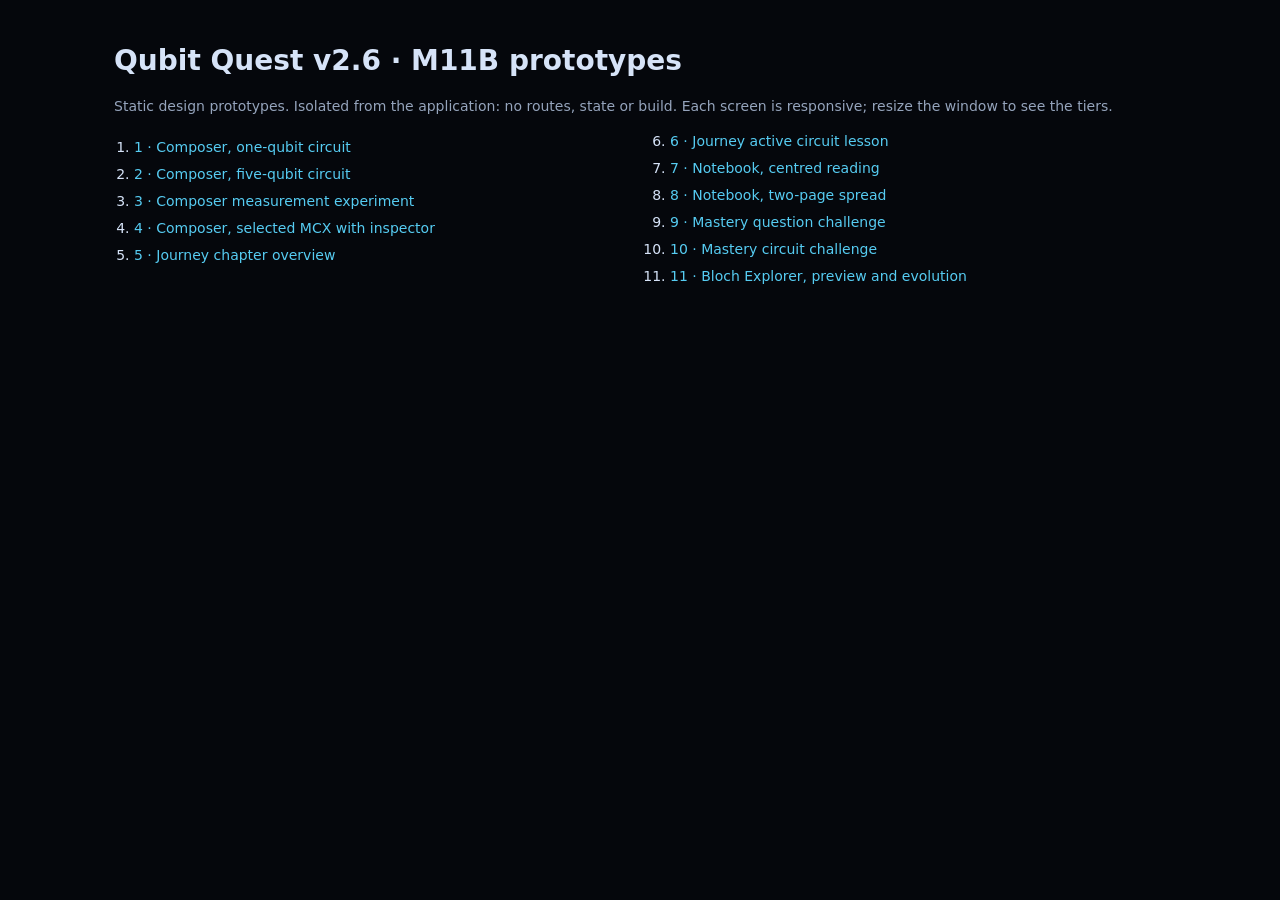
<file: docs/v2.6/mockups/m11b_prototypes.html>
<!doctype html>
<html lang="en">
<head>
<meta charset="utf-8">
<meta name="viewport" content="width=device-width, initial-scale=1">
<title>Qubit Quest M11B Prototypes</title>
<!--
  v2.6 M11B design prototypes. Static, isolated, dependency-free.
  Not part of lib/, the web build or any route. Open with ?s=<screen-id>,
  or with no query for the index. Content is real v2.6 content; every
  amplitude shown was computed for the circuit drawn.
-->
<style>
:root{
  /* Surfaces: proposed navy/charcoal ladder (see M11B_VISUAL_DESIGN.md §2) */
  --app:#05070C;          /* behind everything (was #00030A) */
  --nav:#0A0D14;          /* global navigation: charcoal */
  --section:#0B1220;      /* section navigation: deep navy */
  --page:#0D1526;         /* page header band */
  --work:#101A2C;         /* primary workspace */
  --work2:#0E1728;        /* secondary workspace */
  --inset:#070B14;        /* wells: circuit, maths, charts */
  --inspector:#131D31;    /* contextual inspector */
  --raised:#18233A;       /* raised controls (existing surfaceRaised) */
  --line:rgba(52,74,115,.40);
  --line-soft:rgba(52,74,115,.22);
  --text:#D6E3F8; --muted:#95A4BC; --faint:#6B7A93;
  --cyan:#56CCF2; --violet:#B388FF; --ok:#7CFFB2; --warn:#FFD54F; --err:#FF7A7A;
  --sel:rgba(34,211,238,.13);
  --r-ctl:10px; --r-card:12px; --r-panel:18px;
  --f:Roboto,"Segoe UI",system-ui,-apple-system,sans-serif;
  --mono:"Roboto Mono",ui-monospace,SFMono-Regular,Menlo,monospace;
  --math:"Cambria Math","STIX Two Math","Latin Modern Math",Georgia,serif;
}
*{box-sizing:border-box}
html,body{margin:0;background:var(--app);color:var(--text);font:14px/1.5 var(--f)}
a{color:var(--cyan);text-decoration:none}
button{font:inherit;color:inherit}
.math{font-family:var(--math);font-size:1.07em;letter-spacing:.01em}
.num{font-variant-numeric:tabular-nums;font-family:var(--mono);font-size:.92em}
.label{font-size:11.5px;letter-spacing:.08em;text-transform:uppercase;}
.nocase{text-transform:none!important;letter-spacing:.02em!important}
.label{color:var(--muted);font-weight:600}
.muted{color:var(--muted)} .faint{color:var(--faint)}
.hidden{display:none!important}

/* ---------- application shell ---------- */
.app{display:grid;grid-template-columns:var(--navw,232px) 1fr;height:100vh;overflow:hidden}
.gnav{background:var(--nav);border-right:1px solid var(--line-soft);display:flex;flex-direction:column;padding:18px 12px;gap:4px;min-width:0}
.logo{font-family:var(--math);font-size:21px;color:#fff;padding:2px 10px 18px;white-space:nowrap}
.logo small{display:none}
.gnav .grp{font-size:11px;letter-spacing:.1em;color:var(--violet);font-weight:700;margin:14px 10px 6px}
.gnav a.item{display:flex;align-items:center;gap:12px;padding:9px 10px;border-radius:10px;color:var(--text);font-weight:500;white-space:nowrap}
.gnav a.item.on{background:var(--sel);color:var(--cyan)}
.gnav a.item i{width:22px;height:22px;flex:none;display:grid;place-items:center;font-style:normal;font-size:15px;border:1.5px solid currentColor;border-radius:6px;opacity:.85}
.gnav .foot{margin-top:auto;font-size:11.5px;color:var(--faint);padding:8px 10px}
.main{display:flex;flex-direction:column;min-width:0;min-height:0;background:var(--app)}
.topbar{display:none}

/* page header band */
.phead{background:var(--page);border-bottom:1px solid var(--line-soft);padding:14px 28px 14px;display:flex;align-items:center;gap:18px;min-width:0}
.phead .crumb{font-size:12.5px;color:var(--muted)} .phead .crumb b{color:var(--cyan);font-weight:500}
.phead h1{font-size:21px;margin:2px 0 0;font-weight:600;line-height:1.25}
.phead .grow{flex:1;min-width:0}
.phead.compact{padding:8px 20px}
.phead.compact h1{font-size:16px;margin:0}
.btn{display:inline-flex;align-items:center;gap:8px;border:1px solid var(--line);background:transparent;border-radius:999px;padding:7px 16px;font-weight:500;cursor:pointer;white-space:nowrap}
.btn.primary{background:var(--cyan);color:#041320;border-color:var(--cyan);font-weight:600}
.btn.quiet{border-color:transparent;color:var(--cyan);padding:7px 10px}
.btn.sm{padding:4px 12px;font-size:12.5px}
.chip{display:inline-flex;align-items:center;gap:6px;border:1px solid var(--line);border-radius:999px;padding:2px 10px;font-size:12px;color:var(--muted);white-space:nowrap}
.chip.ok{color:var(--ok);border-color:rgba(124,255,178,.35)}
.chip.cur{color:var(--cyan);border-color:rgba(86,204,242,.45)}
.seg{display:inline-flex;border:1px solid var(--line);border-radius:999px;overflow:hidden}
.seg span{padding:5px 14px;font-size:13px;color:var(--muted);white-space:nowrap}
.seg span.on{background:var(--raised);color:var(--text);font-weight:500}

.body{flex:1;min-height:0;display:flex;min-width:0}
.scroll{overflow:auto;min-height:0}

/* section navigation column (curriculum / index / challenge list) */
.secnav{width:var(--secw,300px);flex:none;background:var(--section);border-right:1px solid var(--line-soft);overflow:auto;padding:16px 12px}
.secnav h3{margin:4px 8px 10px;font-size:12px}
.secnav .row{display:flex;align-items:center;gap:10px;padding:7px 8px;border-radius:9px;font-size:13.5px;min-width:0}
.secnav .row .t{flex:1;min-width:0;white-space:nowrap;overflow:hidden;text-overflow:ellipsis}
.secnav .row.on{background:var(--sel);color:var(--cyan)}
.secnav .row .n{color:var(--faint);font-size:12px;width:20px;text-align:right;flex:none}
.dot{width:16px;height:16px;border-radius:50%;flex:none;border:1.5px solid var(--faint)}
.dot.ok{background:var(--ok);border-color:var(--ok);box-shadow:inset 0 0 0 3px var(--section)}
.dot.cur{border-color:var(--cyan);background:radial-gradient(var(--cyan) 38%,transparent 42%)}
.secnav .sub{margin:2px 0 8px 30px;border-left:1px solid var(--line);padding-left:10px}
.secnav .sub .row{font-size:13px;padding:5px 8px}

/* ---------- Composer ---------- */
.composer{flex:1;display:flex;flex-direction:column;min-width:0;min-height:0}
.cbar{display:flex;align-items:center;gap:10px;padding:8px 18px;background:var(--page);border-bottom:1px solid var(--line-soft);min-width:0;flex-wrap:wrap}
.cbar .title{font-weight:600;font-size:15px}
.cbar .sep{width:1px;height:20px;background:var(--line)}
.iconbtn{width:30px;height:30px;border-radius:8px;display:grid;place-items:center;color:var(--muted);font-size:15px}
.palette{display:flex;gap:18px;align-items:flex-end;padding:10px 18px;background:var(--work2);border-bottom:1px solid var(--line-soft);overflow-x:auto;min-width:0}
.palette .cat{display:flex;flex-direction:column;gap:6px;flex:none}
.palette .cat .label{font-size:10.5px}
.palette .tiles{display:flex;gap:6px}
.gt{min-width:40px;height:36px;padding:0 9px;border-radius:9px;display:grid;place-items:center;font-weight:700;font-size:13px;color:#fff;border:1px solid rgba(255,255,255,.12);box-shadow:inset 0 1px 0 rgba(255,255,255,.25)}
.gt.dim{opacity:.38}
.g-X,.g-CX,.g-CCX,.g-MCX,.g-Rx{background:linear-gradient(#4A8DFF,#2F6FEA 55%,#2152B8)}
.g-Y,.g-CY,.g-Ry{background:linear-gradient(#62D8F6,#3FB8DD 55%,#2A8AB0)}
.g-H{background:linear-gradient(#FF6A63,#E44747 55%,#B53030)}
.g-X{background:linear-gradient(#4A8DFF,#2F6FEA 55%,#2152B8)}
.g-Y{background:linear-gradient(#62D8F6,#3FB8DD 55%,#2A8AB0)}
.g-Z{background:linear-gradient(#386EFF,#244ED2 55%,#1A3AA0)}
.g-S{background:linear-gradient(#8AA2FF,#6577E8 55%,#4C5BC0)}
.g-T,.g-Rz{background:linear-gradient(#B65CFF,#8E46E8 55%,#6C30BD)}
.g-CZ{background:linear-gradient(#4BCBFF,#3193E8 55%,#2356B8)}
.g-M{background:linear-gradient(#3A4660,#262F44);font-weight:600}
.cmain{flex:1;display:flex;min-height:0;min-width:0}
.ccol{flex:1;display:flex;flex-direction:column;min-width:0;min-height:0;overflow:auto}
.circuitwell{background:var(--inset);border-bottom:1px solid var(--line-soft);padding:14px 18px 10px;flex:none;overflow-x:auto}
.circuitwell .meta{display:flex;gap:14px;align-items:center;font-size:12px;color:var(--muted);margin-top:4px;flex-wrap:wrap}
.analysis{padding:16px 18px 22px;display:flex;flex-direction:column;gap:14px;min-width:0}
.atabs{display:flex;gap:4px;align-items:center;border-bottom:1px solid var(--line-soft);flex-wrap:wrap}
.atabs span{padding:8px 14px;font-size:13.5px;color:var(--muted);border-bottom:2px solid transparent;margin-bottom:-1px;white-space:nowrap}
.atabs span.on{color:var(--text);border-color:var(--cyan);font-weight:500}
.atabs .grow{flex:1}
.agrid{display:grid;grid-template-columns:repeat(var(--acols,3),minmax(0,1fr));gap:14px}
.panel{background:var(--work);border:1px solid var(--line-soft);border-radius:var(--r-card);padding:14px 16px;min-width:0}
.panel h4{margin:0 0 10px;font-size:12px;letter-spacing:.08em;text-transform:uppercase;color:var(--muted);font-weight:600;display:flex;align-items:center;gap:8px}
.panel h4 .grow{flex:1}
.state{font-family:var(--math);font-size:19px;line-height:1.6;word-break:break-word}
.state b{color:var(--ok);font-weight:400}
table.amp{width:100%;border-collapse:collapse;font-size:13px}
table.amp td,table.amp th{padding:4px 6px;text-align:left;border-bottom:1px solid var(--line-soft)}
table.amp th{font-weight:500;color:var(--muted);font-size:11.5px}
.bar{height:8px;border-radius:4px;background:rgba(86,204,242,.12);position:relative;overflow:hidden}
.bar i{position:absolute;inset:0 auto 0 0;background:var(--cyan);border-radius:4px}
.empty-note{font-size:12.5px;color:var(--faint)}

/* inspector */
.insp{width:var(--inspw,340px);flex:none;background:var(--inspector);border-left:1px solid var(--line);display:flex;flex-direction:column;min-height:0;overflow:auto}
.insp-head{display:flex;align-items:center;gap:10px;padding:12px 14px;border-bottom:1px solid var(--line-soft)}
.insp-sec{padding:12px 16px;border-bottom:1px solid var(--line-soft)}
.insp-sec .label{margin-bottom:6px;display:block}
.disc{display:flex;align-items:center;gap:8px;padding:11px 16px;border-bottom:1px solid var(--line-soft);font-weight:500;font-size:13.5px}
.disc::after{content:"▸";margin-left:auto;color:var(--muted)}
.disc.open::after{content:"▾"}
.insp-rail{width:44px;flex:none;background:var(--inspector);border-left:1px solid var(--line-soft);display:flex;flex-direction:column;align-items:center;padding-top:12px;gap:10px}
.insp-rail .vt{writing-mode:vertical-rl;transform:rotate(180deg);font-size:11.5px;letter-spacing:.08em;color:var(--faint);text-transform:uppercase}
.mathwell{background:var(--inset);border-left:3px solid var(--violet);border-radius:8px;padding:10px 14px;font-family:var(--math);font-size:16px;overflow-x:auto}

/* lesson / challenge chrome */
.lesson{flex:1;display:flex;flex-direction:column;min-width:0;min-height:0;overflow:auto}
.lhead{padding:18px 28px 14px;background:var(--page);border-bottom:1px solid var(--line-soft)}
.lhead .q{font-size:22px;font-weight:600;line-height:1.3;margin:4px 0 8px;max-width:70ch}
.task{display:flex;gap:12px;align-items:flex-start;background:var(--work);border:1px solid var(--line-soft);border-left:3px solid var(--cyan);border-radius:10px;padding:10px 14px;max-width:110ch}
.task .label{color:var(--cyan);flex:none;padding-top:2px}
.ctx{margin-top:8px;font-size:13px;color:var(--cyan)}
.lesson>*{flex-shrink:0}
.lwork{flex:1 0 auto;display:flex;flex-direction:column}
.compare{display:grid;grid-template-columns:1fr 1fr;gap:14px}
.actionbar{position:sticky;bottom:0;margin-top:auto;display:flex;align-items:center;gap:12px;padding:10px 20px;background:rgba(13,21,38,.96);border-top:1px solid var(--line);backdrop-filter:blur(6px);flex-wrap:wrap}
.actionbar .grow{flex:1}
.feedback{display:flex;gap:10px;align-items:center;font-size:13.5px}
.feedback .stripe{width:4px;align-self:stretch;border-radius:2px;background:var(--warn)}

/* reading surfaces */
.reading{flex:1;overflow:auto;min-width:0;background:var(--work2)}
.readwrap{display:grid;grid-template-columns:minmax(0,1fr) minmax(0,760px) minmax(0,1fr);gap:0 40px;padding:36px 40px 60px}
@media (min-width:1600px){.readwrap{grid-template-columns:minmax(0,1fr) minmax(0,760px) 250px minmax(0,1fr)}}
.article{grid-column:2;min-width:0}
.margin{grid-column:3;min-width:0;position:sticky;top:24px;align-self:start;font-size:13px;display:none}
@media (min-width:1600px){.margin{display:block}}
.article .eyebrow{color:var(--cyan);font-size:13px;font-weight:500}
.article h1{font-size:30px;margin:6px 0 6px;line-height:1.2}
.article .lede{font-size:17px;color:#E7EEFB;margin:0 0 24px;line-height:1.55}
.article h2{font-size:18px;margin:28px 0 8px;font-weight:600}
.article p{margin:0 0 12px;max-width:68ch;line-height:1.7;font-size:15px}
.figure{background:var(--work);border:1px solid var(--line-soft);border-radius:var(--r-card);padding:14px 16px;margin:14px 0}
.margin .label{display:block;margin:0 0 8px}
.margin ul{list-style:none;padding:0;margin:0 0 22px}
.margin li{padding:4px 0 4px 10px;border-left:2px solid var(--line);color:var(--muted)}
.margin li.on{border-color:var(--cyan);color:var(--text)}
/* two-page spread */
.spreadwrap{padding:28px 36px 48px;display:flex;justify-content:center}
.book{display:grid;grid-template-columns:1fr 1fr;max-width:1480px;width:100%;background:#0F1829;border:1px solid var(--line);border-radius:14px;box-shadow:0 20px 60px rgba(0,0,0,.45)}
.page{padding:36px 44px 40px;min-width:0}
.page+.page{border-left:1px solid var(--line);background:linear-gradient(90deg,rgba(0,0,0,.22),transparent 28px)}
.page .folio{font-size:11.5px;color:var(--faint);letter-spacing:.08em;text-transform:uppercase;margin-bottom:12px}

/* option cards */
.opts{display:flex;flex-direction:column;gap:10px}
.opt{display:flex;gap:14px;align-items:flex-start;border:1px solid var(--line);border-radius:12px;padding:12px 16px;background:var(--work);line-height:1.55}
.opt .k{width:26px;height:26px;border-radius:50%;border:1.5px solid var(--muted);display:grid;place-items:center;font-size:12px;flex:none;color:var(--muted)}
.opt.sel{border-color:var(--cyan);background:rgba(86,204,242,.07)}
.opt.sel .k{background:var(--cyan);border-color:var(--cyan);color:#041320;font-weight:700}
.workbook{max-width:860px;margin:0 auto;padding:26px 28px 90px}

/* Bloch */
.bloch{flex:1;display:grid;grid-template-columns:300px minmax(0,1fr) 340px;grid-template-rows:minmax(0,1fr) auto;min-height:0;min-width:0}
.bloch .act{grid-row:1/3;background:var(--work2);border-right:1px solid var(--line-soft);overflow:auto;padding:16px}
.bloch .stage{background:radial-gradient(ellipse at 50% 45%,#0F1C33,var(--inset) 70%);display:grid;place-items:center;position:relative;min-height:0;overflow:hidden}
.bloch .stage svg{max-height:calc(100% - 36px);width:auto;height:auto;max-width:100%}
.bloch .read{grid-row:1/3;grid-column:3;background:var(--inspector);border-left:1px solid var(--line-soft);overflow:auto}
.bloch .timeline{grid-column:2;background:var(--work);border-top:1px solid var(--line);padding:12px 18px}
.steps{display:flex;align-items:center;gap:8px;flex-wrap:wrap}
.step{border:1px solid var(--line);border-radius:10px;padding:5px 10px;font-size:13px;background:var(--work2);white-space:nowrap}
.step.on{border-color:var(--cyan);color:var(--cyan)}
.step.preview{border-style:dashed;border-color:var(--violet);color:var(--violet)}
.arrow{color:var(--faint)}
.transport{display:flex;align-items:center;gap:8px;margin-top:10px;flex-wrap:wrap}
.tbtn{height:32px;min-width:32px;padding:0 10px;border-radius:8px;border:1px solid var(--line);display:inline-flex;align-items:center;gap:6px;font-size:13px;white-space:nowrap}
.tbtn.play{background:var(--cyan);color:#041320;border-color:var(--cyan);font-weight:600}

/* index page */
.index{max-width:1100px;margin:0 auto;padding:40px 24px}
.index h1{font-size:28px;margin:0 0 6px}
.index ol{columns:2;column-gap:40px;padding-left:20px}
.index li{margin:6px 0;break-inside:avoid}

/* ---------- responsive tiers (M11B_VISUAL_DESIGN.md §6) ---------- */
@media (min-width:1600px){ .agrid{--acols:3} }
@media (min-width:2000px){ .analysis{max-width:1760px} }
@media (max-width:1439px){
  .app{--navw:76px}
  .gnav{padding:14px 8px;align-items:center}
  .gnav .grp,.gnav a.item span,.gnav .foot{display:none}
  .gnav a.item{padding:10px;justify-content:center}
  .logo{font-size:0;padding:0 0 14px}.logo small{display:block;font-size:20px}
  .secnav{--secw:264px}
  .bloch{grid-template-columns:270px minmax(0,1fr) 310px}
}
@media (max-width:1279px){
  .agrid{--acols:2}
  .insp{position:absolute;right:0;top:0;bottom:0;box-shadow:-18px 0 40px rgba(0,0,0,.45);z-index:5}
  .cmain{position:relative}
  .book{grid-template-columns:1fr}.page+.page{border-left:0;border-top:1px solid var(--line);background:none}
  .bloch{grid-template-columns:250px minmax(0,1fr);grid-template-rows:minmax(380px,1fr) auto auto}
  .bloch .read{grid-row:3;grid-column:1/3;border-left:0;border-top:1px solid var(--line-soft)}
  .bloch .act{grid-row:1/3}
  .secnav.collapsible{--secw:228px}
}
@media (max-width:1023px){
  .secnav.collapsible{display:none}
  .ctxstrip{display:flex!important}
  .compare{grid-template-columns:1fr}
  .phead,.lhead{padding-left:20px;padding-right:20px}
}
@media (max-width:899px){
  .app{grid-template-columns:1fr;grid-template-rows:auto 1fr}
  .gnav{display:none}
  .topbar{display:flex;align-items:center;gap:12px;padding:10px 16px;background:var(--nav);border-bottom:1px solid var(--line-soft)}
  .topbar .logo{font-size:19px;padding:0}.topbar .logo small{display:none}
  .secnav{display:none}
  .agrid{--acols:1}
  .readwrap{display:block;padding:22px 18px 50px}
  .bloch{display:flex;flex-direction:column;overflow:auto}
  .bloch>*{flex-shrink:0}
  .bloch .stage{min-height:340px;order:1}
  .bloch .act{order:2}
  .bloch .timeline{order:3}
  .bloch .read{order:4}
  .bloch .act,.bloch .read{border:0}
  .main .body{overflow:auto}
}
@media (max-width:599px){
  .palette{gap:12px;padding:8px 12px}
  .gt{min-width:36px;height:34px}
  .lhead .q{font-size:19px}
  .phead h1{font-size:18px}
  .hide-sm{display:none!important}
  .article h1{font-size:24px}
  .workbook{padding:18px 16px 90px}
  .cbar{padding:8px 12px}
  .analysis{padding:12px}
  .insp-rail{display:none}
  .insp{position:fixed;left:0;right:0;top:auto;bottom:0;width:auto;max-height:62vh;border-left:0;border-top:1px solid var(--line);border-radius:16px 16px 0 0;box-shadow:0 -18px 40px rgba(0,0,0,.5)}
}
.ctxstrip{display:none;align-items:center;gap:10px;padding:8px 20px;background:var(--section);border-bottom:1px solid var(--line-soft);font-size:13px;overflow-x:auto;white-space:nowrap}
.ctxstrip .pip{width:22px;height:6px;border-radius:3px;background:var(--line)}
.ctxstrip .pip.ok{background:var(--ok)} .ctxstrip .pip.cur{background:var(--cyan)}
</style>
</head>
<body>
<div id="root"></div>
<script>
/* ======================= helpers ======================= */
const $=(h)=>h;
const S2='√2';
function gateTile(g,dim){return `<span class="gt g-${g.replace(/[^A-Za-z]/g,'')||'X'} ${dim?'dim':''}">${g}</span>`}

/* Circuit SVG. spec:{n, init:[...], cols:[[op...]], sel:{col,idx}, cell, fixed:Set "c:q"} */
function circuit(spec){
  const n=spec.n, cw=spec.cell||54, rh=spec.row||46, left=58, top=10;
  const cols=spec.cols.length, W=left+Math.max(cols+(spec.pad??2),4)*cw+10, H=top*2+n*rh;
  const y=q=>top+q*rh+rh/2, x=c=>left+c*cw+cw/2;
  let s=`<svg width="${W}" height="${H}" viewBox="0 0 ${W} ${H}" role="img" aria-label="circuit" style="display:block">`;
  s+=`<defs>
   <linearGradient id="gH" x1="0" y1="0" x2="0" y2="1"><stop offset="0" stop-color="#FF6A63"/><stop offset=".55" stop-color="#E44747"/><stop offset="1" stop-color="#B53030"/></linearGradient>
   <linearGradient id="gX" x1="0" y1="0" x2="0" y2="1"><stop offset="0" stop-color="#4A8DFF"/><stop offset=".55" stop-color="#2F6FEA"/><stop offset="1" stop-color="#2152B8"/></linearGradient>
   <linearGradient id="gY" x1="0" y1="0" x2="0" y2="1"><stop offset="0" stop-color="#62D8F6"/><stop offset=".55" stop-color="#3FB8DD"/><stop offset="1" stop-color="#2A8AB0"/></linearGradient>
   <linearGradient id="gS" x1="0" y1="0" x2="0" y2="1"><stop offset="0" stop-color="#8AA2FF"/><stop offset=".55" stop-color="#6577E8"/><stop offset="1" stop-color="#4C5BC0"/></linearGradient>
   <linearGradient id="gM" x1="0" y1="0" x2="0" y2="1"><stop offset="0" stop-color="#3A4660"/><stop offset="1" stop-color="#262F44"/></linearGradient>
  </defs>`;
  for(let q=0;q<n;q++){
    s+=`<text x="6" y="${y(q)-6}" fill="#95A4BC" font-size="11" font-family="Roboto">q${q}</text>`;
    s+=`<text x="6" y="${y(q)+12}" fill="#D6E3F8" font-size="15" font-family="Cambria Math,Georgia,serif">|${(spec.init||[])[q]??0}⟩</text>`;
    s+=`<line x1="${left-6}" x2="${W-8}" y1="${y(q)}" y2="${y(q)}" stroke="#3A4A66" stroke-width="1.4"/>`;
  }
  spec.cols.forEach((ops,c)=>ops.forEach((op,i)=>{
    const sel=spec.sel&&spec.sel.col===c&&spec.sel.idx===i;
    const fixed=op.fixed;
    if(op.c){ // controlled
      const qs=[...op.c,op.t], a=Math.min(...qs), b=Math.max(...qs);
      if(sel) s+=`<rect x="${x(c)-21}" y="${y(a)-22}" width="42" height="${y(b)-y(a)+44}" rx="12" fill="rgba(124,255,178,.06)" stroke="#7CFFB2" stroke-width="2"/>`;
      s+=`<line x1="${x(c)}" x2="${x(c)}" y1="${y(a)}" y2="${y(b)}" stroke="#4A8DFF" stroke-width="2.4"/>`;
      op.c.forEach(q=>s+=`<circle cx="${x(c)}" cy="${y(q)}" r="5.5" fill="#4A8DFF"/>`);
      if(op.g==='CY') s+=box(x(c),y(op.t),'Y','gY',sel,fixed);
      else s+=`<circle cx="${x(c)}" cy="${y(op.t)}" r="13" fill="url(#gX)"/><path d="M${x(c)-7} ${y(op.t)}h14M${x(c)} ${y(op.t)-7}v14" stroke="#fff" stroke-width="2.4"/>`+(fixed?lock(x(c)+12,y(op.t)-13):'');
      if(fixed&&op.g!=='CY') {}
    } else {
      const grad=op.g==='H'?'gH':op.g==='Y'?'gY':op.g==='S'?'gS':op.g==='M'?'gM':'gX';
      s+=box(x(c),y(op.q),op.g==='M'?'M':op.g,grad,sel,fixed);
    }
  }));
  if(spec.ghost!=null){const c=spec.cols.length;s+=`<rect x="${x(c)-19}" y="${top+6}" width="38" height="${n*rh-12}" rx="10" fill="none" stroke="#56CCF2" stroke-dasharray="4 4" opacity=".55"/><text x="${x(c)}" y="${H-2}" fill="#56CCF2" font-size="10" text-anchor="middle" opacity=".8">drop</text>`}
  return s+'</svg>';
  function box(cx,cy,t,grad,sel,fixed){
    return `${sel?`<rect x="${cx-22}" y="${cy-22}" width="44" height="44" rx="12" fill="none" stroke="#7CFFB2" stroke-width="2"/>`:''}<rect x="${cx-17}" y="${cy-17}" width="34" height="34" rx="9" fill="url(#${grad})" stroke="rgba(255,255,255,.14)"/><text x="${cx}" y="${cy+6}" fill="#fff" font-size="${t.length>1?13:17}" font-weight="700" text-anchor="middle" font-family="Roboto">${t}</text>${fixed?lock(cx+13,cy-15):''}`;
  }
  function lock(cx,cy){return `<circle cx="${cx}" cy="${cy}" r="6.5" fill="#0D1526" stroke="#95A4BC"/><rect x="${cx-2.6}" y="${cy-1}" width="5.2" height="4" fill="#D6E3F8"/><path d="M${cx-1.8} ${cy-1}v-1.6a1.8 1.8 0 0 1 3.6 0v1.6" stroke="#D6E3F8" fill="none" stroke-width="1"/>`}
}

/* probability bars: rows [{k,p,obs?}], showing exact outline vs observed fill */
function fmtPct(p){const v=p*100;return (Number.isInteger(v)?v.toFixed(0):String(+v.toFixed(3)))+'%'}
function probChart(rows,{obs=false,target=null}={}){
  return `<div style="display:flex;flex-direction:column;gap:7px">${rows.map(r=>`
   <div style="display:grid;grid-template-columns:62px 1fr 64px;gap:10px;align-items:center">
     <span class="math">|${r.k}⟩</span>
     <div style="position:relative;height:16px;background:rgba(86,204,242,.07);border-radius:4px">
       ${target!=null?`<i style="position:absolute;left:0;top:0;bottom:0;width:${(target[r.k]||0)*100}%;border:1.5px dashed #B388FF;border-radius:4px"></i>`:''}
       ${obs?`<i style="position:absolute;left:0;top:2px;bottom:2px;width:${r.obs*100}%;background:#56CCF2;border-radius:3px"></i>
              <i style="position:absolute;left:0;top:0;bottom:0;width:${r.p*100}%;border:1.5px solid #D6E3F8;border-radius:4px"></i>`
           :`<i style="position:absolute;left:0;top:2px;bottom:2px;width:${r.p*100}%;background:#56CCF2;border-radius:3px"></i>`}
     </div>
     <span class="num" style="text-align:right">${obs?(r.obs*100).toFixed(1)+'%':fmtPct(r.p)}</span>
   </div>`).join('')}</div>`;
}

/* Bloch sphere SVG: vec [x,y,z]; preview vec optional (dashed); arc optional */
function sphere(size,v,{preview=null,trail=[],label=''}={}){
  const R=size*0.38, cx=size/2, cy=size/2;
  // oblique projection: x toward viewer-left-down, y to the right, z up
  const P=([x,y,z])=>[cx + y*R - x*R*0.38, cy - z*R + x*R*0.30];
  const pt=(a)=>P(a).map(n=>n.toFixed(1)).join(',');
  let s=`<svg width="${size}" height="${size}" viewBox="0 0 ${size} ${size}" style="max-width:100%;height:auto">`;
  s+=`<defs><radialGradient id="sph" cx=".38" cy=".33" r=".75"><stop offset="0" stop-color="#1D3557" stop-opacity=".9"/><stop offset="1" stop-color="#07101F" stop-opacity=".3"/></radialGradient></defs>`;
  s+=`<circle cx="${cx}" cy="${cy}" r="${R}" fill="url(#sph)" stroke="#56CCF2" stroke-opacity=".55"/>`;
  s+=`<ellipse cx="${cx}" cy="${cy}" rx="${R}" ry="${R*0.33}" fill="none" stroke="#56CCF2" stroke-opacity=".35"/>`;
  s+=`<ellipse cx="${cx}" cy="${cy}" rx="${R*0.36}" ry="${R}" fill="none" stroke="#56CCF2" stroke-opacity=".18"/>`;
  [[[0,0,1.15],'z','|0⟩'],[[0,0,-1.15],'','|1⟩'],[[0,1.18,0],'y','|+i⟩'],[[1.45,0,0],'x','|+⟩'],[[-1.2,0,0],'','|−⟩'],[[0,-1.18,0],'','|−i⟩']].forEach(([a,ax,l])=>{
    s+=`<line x1="${cx}" y1="${cy}" x2="${P(a)[0]}" y2="${P(a)[1]}" stroke="#56CCF2" stroke-opacity=".28"/>`;
    s+=`<text x="${P(a)[0]+4}" y="${P(a)[1]-4}" fill="#95A4BC" font-size="${size>300?13:10}" font-family="Cambria Math,Georgia,serif">${l}</text>`;
  });
  if(trail.length>1){s+=`<polyline points="${trail.map(pt).join(' ')}" fill="none" stroke="#B388FF" stroke-opacity=".45" stroke-width="1.6"/>`}
  if(preview){
    // arc from v to preview (great-circle approximation)
    const arc=[];for(let t=0;t<=1.0001;t+=.05){const m=v.map((a,i)=>a*(1-t)+preview[i]*t),L=Math.hypot(...m)||1;arc.push(m.map(a=>a/L))}
    s+=`<polyline points="${arc.map(pt).join(' ')}" fill="none" stroke="#B388FF" stroke-width="2.4" stroke-dasharray="6 5"/>`;
    const [px,py]=P(preview);
    s+=`<line x1="${cx}" y1="${cy}" x2="${px}" y2="${py}" stroke="#B388FF" stroke-width="2" stroke-dasharray="5 4"/><circle cx="${px}" cy="${py}" r="${size>300?9:6}" fill="none" stroke="#B388FF" stroke-width="2.4"/>`;
  }
  const [vx,vy]=P(v);
  s+=`<line x1="${cx}" y1="${cy}" x2="${vx}" y2="${vy}" stroke="#D6E3F8" stroke-width="${size>300?3:2}"/><circle cx="${vx}" cy="${vy}" r="${size>300?10:6}" fill="#fff" stroke="#B388FF" stroke-width="3"/>`;
  if(label) s+=`<text x="${cx}" y="${size-6}" text-anchor="middle" fill="#95A4BC" font-size="12">${label}</text>`;
  return s+'</svg>';
}

/* ======================= shell ======================= */
function shell(active,content){
  const items=[['Learn',[['journey','Journey','⟿'],['notebook','Notebook','▤'],['mastery','Mastery','★']]],['Explore',[['composer','Composer','⊞'],['bloch','Bloch Explorer','◍']]]];
  return `<div class="app">
   <nav class="gnav" aria-label="Global">
     <div class="logo">⟨ϕubit|ϕuest⟩<small>⟨ϕ|</small></div>
     ${items.map(([g,its])=>`<div class="grp">${g}</div>`+its.map(([id,l,ic])=>`<a class="item ${active===id?'on':''}" href="#"><i>${ic}</i><span>${l}</span></a>`).join('')).join('')}
     <div class="foot">Web v2.5.1 · Build 36</div>
   </nav>
   <div class="main">
     <div class="topbar"><span style="font-size:20px">☰</span><span class="logo">⟨ϕubit|ϕuest⟩</span><span class="grow" style="flex:1"></span><span class="chip">${({journey:'Journey',notebook:'Notebook',mastery:'Mastery',composer:'Composer',bloch:'Bloch Explorer'})[active]}</span></div>
     ${content}
   </div></div>`;
}

/* ======================= Composer screens ======================= */
function composerBar(ctx,qubits,extra=''){
  return `<div class="cbar">
   <span class="title">Composer</span><span class="chip">${ctx}</span>
   <span class="chip cur">${qubits} ${qubits==1?'qubit':'qubits'} ▾</span>
   <span class="sep hide-sm"></span>
   <span class="iconbtn" title="Undo">↶</span><span class="iconbtn" title="Redo">↷</span>
   <span class="btn quiet sm hide-sm">⟲ Clear</span>
   <span class="muted hide-sm" style="font-size:12px">Saved</span>
   <span style="flex:1"></span>${extra}
   <span class="seg hide-sm"><span class="on">Analysis</span><span>Focus circuit</span></span>
  </div>`;
}
function palette(sets){
  const all=sets||[['Basic',['H','X','Y','Z']],['Phase',['S','T']],['Rotations',['Rx','Ry','Rz']],['Multi-qubit',['CX','CY','CZ','CCX','MCX']],['Measure',['M']]];
  return `<div class="palette" aria-label="Gate palette">${all.map(([c,gs])=>`<div class="cat"><span class="label">${c}</span><div class="tiles">${gs.map(g=>{const d=typeof g==='object';const n=d?g.g:g;return gateTile(n,d&&g.dim)}).join('')}</div></div>`).join('')}</div>`;
}
const PAL1=[['Basic',['H','X','Y','Z']],['Phase',['S','T']],['Rotations',['Rx','Ry','Rz']],['Multi-qubit',[{g:'CX',dim:1},{g:'CY',dim:1},{g:'CZ',dim:1},{g:'CCX',dim:1},{g:'MCX',dim:1}]],['Measure',['M']]];

function inspRail(){return `<div class="insp-rail" title="Inspector: select a gate"><span class="iconbtn">◧</span><span class="vt">Inspector · select a gate</span></div>`}

function scrComposerSimple(){
  return shell('composer',`${composerBar('Sandbox',1)}
  ${palette(PAL1)}
  <div class="cmain"><div class="ccol">
    <div class="circuitwell">${circuit({n:1,cols:[[{g:'H',q:0}]],pad:6})}
      <div class="meta"><span>1 qubit · 1 operation · depth 1</span><span class="faint">Multi-qubit gates need 2+ qubits</span></div></div>
    <div class="analysis">
      <div class="atabs"><span class="on">State</span><span>Measure</span><span class="grow"></span><span class="muted" style="font-size:12px">Bloch shown because this is one qubit</span></div>
      <div class="agrid">
        <section class="panel"><h4>Current state</h4>
          <div class="state">|ψ⟩ = (1/${S2})<b>|0⟩</b> + (1/${S2})<b>|1⟩</b></div>
          <p class="muted" style="margin:8px 0 0;font-size:13px">Equal amplitudes: the Hadamard turned |0⟩ into |+⟩.</p>
          <table class="amp" style="margin-top:12px"><tr><th>Basis</th><th>Amplitude</th><th>Decimal</th></tr>
           <tr><td class="math">|0⟩</td><td class="math">1/${S2}</td><td class="num">0.7071</td></tr>
           <tr><td class="math">|1⟩</td><td class="math">1/${S2}</td><td class="num">0.7071</td></tr></table></section>
        <section class="panel"><h4>Probabilities <span class="grow"></span><span class="chip">Z basis</span></h4>
          ${probChart([{k:'0',p:.5},{k:'1',p:.5}])}
          <p class="muted" style="font-size:13px;margin:12px 0 0">Measuring q0 gives 0 or 1, each with probability 1/2. Run the experiment in <a href="#">Measure</a> to see finite-shot frequencies.</p></section>
        <section class="panel" style="display:flex;flex-direction:column;align-items:center"><h4 style="align-self:stretch">Bloch sphere <span class="grow"></span><a href="#" style="font-size:12px;text-transform:none;letter-spacing:0">Open in Bloch Explorer ↗</a></h4>
          ${sphere(230,[1,0,0])}
          <div class="muted" style="font-size:12.5px">Vector on +x: θ = π/2, φ = 0</div></section>
      </div>
    </div>
  </div>${inspRail()}</div>`);
}

function scrComposerComplex(){
  // Lesson 14.5 canonical oracle, opened in the Sandbox.
  const cols=[[{g:'H',q:0},{g:'H',q:1},{g:'H',q:2},{g:'H',q:3},{g:'X',q:4}],[{g:'H',q:4}],[{g:'X',q:0},{g:'X',q:2}],[{g:'MCX',c:[0,1,2,3],t:4}],[{g:'X',q:0},{g:'X',q:2}]];
  // amplitude map: rows q4 (0/1), cols x=0..15; sign: q4=0:+, q4=1:-, flipped on x=10 (1010)
  let grid='';
  for(const q4 of [0,1]){grid+=`<div class="faint" style="font-size:11.5px;padding-top:6px">q4 = ${q4}</div>`;
    for(let x=0;x<16;x++){let s=(q4?-1:1)*(x===10?-1:1);const lab=q4.toString()+x.toString(2).padStart(4,'0');
      grid+=`<div title="|${lab}⟩" style="border-radius:6px;padding:4px 0;text-align:center;font-size:11px;background:${s>0?'rgba(86,204,242,.16)':'rgba(255,122,122,.18)'};border:1px solid ${x===10?'#FFD54F':'transparent'}"><div class="num" style="color:var(--muted);font-size:10px">${x.toString(2).padStart(4,'0')}</div><div class="math">${s>0?'+':'−'}</div></div>`}}
  return shell('composer',`${composerBar('Sandbox',5)}
  ${palette()}
  <div class="cmain"><div class="ccol">
    <div class="circuitwell">${circuit({n:5,cols,pad:4,row:44})}
      <div class="meta"><span>5 qubits · 9 operations · depth 5</span><span>Circuit height follows the register: 5 × 44 px</span></div></div>
    <div class="analysis">
      <div class="atabs"><span class="on">State</span><span>Measure</span><span class="grow"></span><span class="muted" style="font-size:12px">Bloch: not shown for multi-qubit states</span></div>
      <div class="agrid" style="--acols:2">
        <section class="panel"><h4>Current state <span class="grow"></span><span class="chip">32 of 32 non-zero</span></h4>
          <div class="state" style="font-size:17px">|ψ⟩ = |−⟩ ⊗ (1/4)(|0000⟩ + … + |1001⟩ <b style="color:#FF7A7A">−</b> |1010⟩ + |1011⟩ + … + |1111⟩)</div>
          <p class="muted" style="font-size:13px;margin:8px 0 12px">Every amplitude has magnitude 1/√32. Labels are |q4 q3 q2 q1 q0⟩.</p>
          <div class="label" style="margin-bottom:6px">Amplitude sign map <span class="nocase">(x = q3 q2 q1 q0)</span></div>
          <div style="display:grid;grid-template-columns:44px repeat(16,minmax(0,1fr));gap:3px;align-items:center">${grid}</div>
          <p style="font-size:13px;margin:10px 0 0"><span style="color:var(--warn)">▢</span> x = 1010 has the opposite sign to every other input in both halves: the oracle's mark. The uniform minus on q4 = 1 is the auxiliary |−⟩.</p>
          <div class="disc" style="padding:10px 0 0;border:0">All 32 amplitudes (table)</div></section>
        <section class="panel"><h4>Probabilities <span class="grow"></span><span class="chip">Z basis</span></h4>
          <div style="display:flex;align-items:flex-end;gap:2px;height:120px;border-bottom:1px solid var(--line);padding-bottom:2px">${Array.from({length:32},()=>`<i style="flex:1;height:30%;background:#56CCF2;border-radius:2px 2px 0 0"></i>`).join('')}</div>
          <div class="faint num" style="display:flex;justify-content:space-between;font-size:10.5px;margin-top:4px"><span>00000</span><span>11111</span></div>
          <p style="font-size:13.5px;margin:12px 0 0">All 32 outcomes are equally likely: <span class="num">3.125%</span> each.</p>
          <p class="muted" style="font-size:13px;margin:6px 0 0">The phase mark changes no probability. It becomes observable only after interference, as in amplitude amplification (Chapter 13).</p></section>
      </div>
    </div>
  </div>${inspRail()}</div>`);
}

function scrComposerMeasure(){
  const cols=[[{g:'H',q:0}],[{g:'CX',c:[0],t:1}],[{g:'M',q:0},{g:'M',q:1}]];
  return shell('composer',`${composerBar('Sandbox',2)}
  ${palette()}
  <div class="cmain"><div class="ccol">
    <div class="circuitwell">${circuit({n:2,cols,pad:5})}
      <div class="meta"><span>2 qubits · 4 operations · 2 measurements</span></div></div>
    <div class="analysis">
      <div class="atabs"><span>State</span><span class="on">Measure</span><span class="grow"></span></div>
      <div class="agrid" style="grid-template-columns:minmax(260px,330px) minmax(0,1fr)">
        <section class="panel"><h4>Experiment</h4>
          <div class="label">What is measured</div>
          <p style="margin:4px 0 12px">The M gates on q0 and q1, in the Z basis, after the H and CX.</p>
          <div class="label">Shots</div>
          <div style="display:flex;gap:8px;align-items:center;margin:6px 0 14px"><span class="seg"><span>100</span><span class="on">1000</span><span>10000</span></span></div>
          <div style="display:flex;gap:8px;flex-wrap:wrap"><span class="btn primary">▶ Run 1000 shots</span><span class="btn">Run once</span></div>
          <p class="muted" style="font-size:12.5px;margin:14px 0 0">Each shot prepares the circuit afresh and records one outcome. Runs differ: outcomes are random.</p>
          <div class="disc" style="padding:12px 0 0;border:0">More about this experiment</div></section>
        <section class="panel"><h4>Outcomes <span class="grow"></span><span class="chip">1000 shots · run 1</span></h4>
          <div style="display:flex;gap:18px;font-size:12.5px;margin-bottom:10px;flex-wrap:wrap"><span><i style="display:inline-block;width:14px;height:10px;border:1.5px solid #D6E3F8;border-radius:2px;vertical-align:middle"></i> Exact probability</span><span><i style="display:inline-block;width:14px;height:10px;background:#56CCF2;border-radius:2px;vertical-align:middle"></i> Observed frequency</span><span class="muted">Order: q1 q0 (highest qubit on the left)</span></div>
          ${probChart([{k:'00',p:.5,obs:.507},{k:'01',p:0,obs:0},{k:'10',p:0,obs:0},{k:'11',p:.5,obs:.493}],{obs:true})}
          <table class="amp" style="margin-top:14px"><tr><th>Outcome</th><th>Count</th><th>Observed</th><th>Exact</th></tr>
            <tr><td class="math">00</td><td class="num">507</td><td class="num">50.7%</td><td class="num">50%</td></tr>
            <tr><td class="math">11</td><td class="num">493</td><td class="num">49.3%</td><td class="num">50%</td></tr>
            <tr><td class="math">01, 10</td><td class="num">0</td><td class="num">0%</td><td class="num">0%</td></tr></table>
          <p style="font-size:13.5px;margin:12px 0 0">Measured in the Z basis, q0 and q1 agreed in every shot. The small gap from 50% is finite-shot noise.</p>
          <p class="muted" style="font-size:13px;margin:6px 0 0">Z-basis agreement alone does not prove entanglement: a classical correlated source could produce the same counts.</p></section>
      </div>
    </div>
  </div>${inspRail()}</div>`);
}

function scrComposerSelected(){
  const cols=[[{g:'H',q:0},{g:'H',q:1},{g:'H',q:2}],[{g:'MCX',c:[0,1,2],t:3}]];
  const labels=['0000','0001','0010','0011','0100','0101','0110','1111'];
  return shell('composer',`${composerBar('Sandbox',4)}
  ${palette()}
  <div class="cmain"><div class="ccol">
    <div class="circuitwell">${circuit({n:4,cols,sel:{col:1,idx:0},pad:5})}
      <div class="meta"><span>4 qubits · 4 operations</span><span style="color:var(--ok)">MCX selected</span></div></div>
    <div class="analysis">
      <div class="atabs"><span class="on">State</span><span>Measure</span></div>
      <div class="agrid" style="--acols:2">
        <section class="panel"><h4>Current state <span class="grow"></span><span class="chip">8 of 16 non-zero</span></h4>
          <div class="state" style="font-size:17px">|ψ⟩ = (1/√8)(|0000⟩ + |0001⟩ + … + |0110⟩ + |1111⟩)</div>
          <p class="muted" style="font-size:13px;margin:8px 0 0">q3 is 1 only alongside q2 q1 q0 = 111. Labels are |q3 q2 q1 q0⟩.</p></section>
        <section class="panel"><h4>Probabilities <span class="grow"></span><span class="chip">Z basis</span></h4>
          ${probChart(labels.map(k=>({k,p:.125})))}</section>
      </div>
    </div>
  </div>
  <aside class="insp" aria-label="Gate inspector">
    <div class="insp-head"><span class="gt g-X" style="min-width:44px">MCX</span><div style="flex:1;min-width:0"><div style="font-weight:600">Multi-controlled X</div><div class="muted" style="font-size:12.5px">Controls q0, q1, q2 → target q3 · column 2</div></div><span class="iconbtn" title="Close inspector">✕</span></div>
    <div class="insp-sec" style="display:flex;gap:8px;flex-wrap:wrap"><span class="btn sm">Edit controls</span><span class="btn sm">Duplicate</span><span class="btn sm" style="color:var(--err);border-color:rgba(255,122,122,.4)">Delete</span></div>
    <div class="insp-sec"><span class="label">What it does</span>Flips the target in exactly the basis components where every control is |1⟩. Controls are never changed.</div>
    <div class="insp-sec"><span class="label">Rule</span><div class="mathwell">t ↦ t ⊕ (c₁ c₂ c₃)</div>
      <div class="muted" style="font-size:12.5px;margin-top:8px">Here: |0111⟩ ↦ |1111⟩ and |1111⟩ ↦ |0111⟩; every other label is unchanged.</div></div>
    <div class="insp-sec"><span class="label">In this circuit</span>The controls are in superposition, so the MCX acts on all eight components at once: one joint state, not a decision.</div>
    <div class="disc">Mathematics <span class="faint" style="font-weight:400;font-size:12px;margin-left:6px">16 × 16 permutation</span></div>
    <div class="disc">Learn more</div>
    <div class="insp-sec" style="border:0"><span class="label">Related</span><a href="#">Notebook · Multi-controlled X</a><br><a href="#">Notebook · Coherent Conditions</a><br><a href="#">Lesson 14.3 · Conditions in Superposition</a></div>
  </aside></div>`);
}

/* ======================= Journey ======================= */
const CHAPTERS=['Information','Hidden Change','Superposition','Interference','Entanglement','Information Flow','GHZ States','Phase Kickback','Oracle Thinking','Amplitude Amplification','Grover Loop Intuition','Quantum Algorithm Structure','Building and Stopping Quantum Search','Conditional Quantum Logic'];
const L14=[['14.1','More Than a Controlled Flip','ok'],['14.2','When Every Condition Holds','ok'],['14.3','Conditions in Superposition','cur'],['14.4','From Conditions to Phase',''],['14.5','Building a Reusable Oracle','']];
function curriculum(sel,{lessons=false,activeLesson=null}={}){
  return `<nav class="secnav collapsible" aria-label="Curriculum"><h3 class="label">Curriculum · 68 of 71</h3>
   ${CHAPTERS.map((c,i)=>{const n=i+1;const st=n<14?'ok':'cur';return `<div class="row ${n===sel?'on':''}"><span class="dot ${st}"></span><span class="n">${n}</span><span class="t">${c}</span></div>`+(lessons&&n===14?`<div class="sub">${L14.map(([k,t,s])=>`<div class="row ${activeLesson===k?'on':''}"><span class="dot ${s}"></span><span class="t">${k} ${t}</span></div>`).join('')}</div>`:'')}).join('')}
   <div class="row" style="margin-top:8px;color:var(--violet)"><span>★</span><span class="t">Mastery Challenges · 0 / 48</span></div></nav>`;
}
function ctxStrip(text){return `<div class="ctxstrip">${text}</div>`}

function scrJourneyChapter(){
  return shell('journey',`<header class="phead"><div class="grow"><div class="crumb">Journey · 13 of 14 chapters · 68 of 71 lessons</div><h1>Learning Journey</h1></div><div style="width:260px;max-width:30vw" class="hide-sm"><div class="bar"><i style="width:94%"></i></div></div><span class="btn hide-sm">★ Mastery Challenges</span></header>
  <div class="body">${curriculum(14)}
   <div class="reading" style="background:var(--work2)"><div style="max-width:880px;margin:0 auto;padding:30px 32px 60px">
     <div class="crumb" style="color:var(--cyan);font-size:13px">Chapter 14 · In progress · Your current chapter</div>
     <h1 style="font-size:30px;margin:6px 0 10px">Conditional Quantum Logic</h1>
     <p style="font-size:17px;line-height:1.6;margin:0 0 22px;color:#E7EEFB">How can a circuit evaluate a condition without measuring the information it acts on? Controlled phases, multi-controlled X and phase kickback become a reusable oracle.</p>
     <div style="display:flex;gap:14px;align-items:center;flex-wrap:wrap;margin-bottom:28px"><span class="btn primary">▶ Continue · 14.3 Conditions in Superposition</span><span class="muted">2 of 5 lessons completed</span></div>
     <section class="panel" style="padding:4px 0;margin-bottom:24px">
      ${L14.map(([k,t,s])=>`<div style="display:flex;align-items:center;gap:14px;padding:12px 18px;border-bottom:1px solid var(--line-soft);${s==='cur'?'background:var(--sel)':''}"><span class="dot ${s}"></span><span class="num faint">${k}</span><span style="flex:1;font-weight:${s==='cur'?600:500}">${t}</span><span class="muted hide-sm" style="font-size:12.5px">Circuit</span><span style="width:84px;text-align:right;font-size:13px;color:${s==='ok'?'var(--cyan)':s==='cur'?'var(--cyan)':'var(--faint)'}">${s==='ok'?'Review':s==='cur'?'Continue':'🔒 Locked'}</span></div>`).join('')}
     </section>
     <div class="label" style="margin-bottom:8px">What you will learn</div>
     <ul style="margin:0 0 22px;padding-left:20px;line-height:1.9">
      <li>A conditional operation can change a phase, and a phase can be made observable.</li>
      <li>Every control matters: one 0 among the controls blocks the flip.</li>
      <li>A condition evaluated in superposition creates correlation, not a measurement.</li>
      <li>Phase kickback turns "the condition holds" into a relative sign.</li>
      <li>Compute the condition, write it as a phase, then uncompute everything temporary.</li></ul>
     <div class="label" style="margin-bottom:8px">Builds on</div>
     <div style="display:flex;gap:8px;flex-wrap:wrap"><span class="chip">Ch 8 Phase Kickback</span><span class="chip">Ch 9 Oracle Thinking</span><span class="chip">Notebook · Controlled-Y</span></div>
   </div></div></div>`);
}

function scrJourneyLesson(){
  const cols=[[{g:'H',q:0,fixed:1}],[{g:'CY',c:[0],t:1,fixed:1}],[{g:'CX',c:[0],t:1}]];
  return shell('journey',`<div class="body">
   ${curriculum(14,{lessons:true,activeLesson:'14.1'})}
   <div class="lesson">
    ${ctxStrip(`<b>Ch 14</b><span class="muted">Conditional Quantum Logic</span><span class="pip ok" style="outline:2px solid #56CCF2;outline-offset:2px"></span><span class="pip ok"></span><span class="pip cur"></span><span class="pip"></span><span class="pip"></span><span>Viewing 14.1 of 5</span>`)}
    <header class="lhead">
      <div class="crumb muted" style="font-size:12.5px"><a href="#">Journey</a> / <a href="#">Ch 14 Conditional Quantum Logic</a> / 14.1 <span class="chip ok" style="margin-left:8px">Completed · review</span></div>
      <div class="q">Can two states with the same odds behave differently?</div>
      <div class="task"><span class="label">Task</span><div>The fixed H and CY have prepared <span class="math">(|00⟩ + i|11⟩)/√2</span>. Add gates so that a Z-basis measurement gives <span class="math">|01⟩</span> with certainty. The same gates applied to the CX state <span class="math">(|00⟩ + |11⟩)/√2</span> would give 50/50.</div></div>
      <div class="ctx">▸ More context · concept and notation</div>
    </header>
    <div class="lwork">
      ${palette([['Available in this lesson',['H','S','CX']]])}
      <div class="circuitwell">${circuit({n:2,cols,pad:4,ghost:1})}<div class="meta"><span>🔒 Fixed gates prepare the starting state</span><span>Labels are |q1 q0⟩</span></div></div>
      <div class="analysis">
       <div class="compare">
        <section class="panel"><h4>Your circuit now</h4>
          <div class="state" style="font-size:17px">(1/√2)<b>|00⟩</b> + (i/√2)<b>|01⟩</b></div>
          <div style="margin-top:10px">${probChart([{k:'00',p:.5},{k:'01',p:.5},{k:'10',p:0},{k:'11',p:0}],{target:{'01':1}})}</div>
          <p class="muted" style="font-size:12.5px;margin:10px 0 0"><span style="color:var(--violet)">┄</span> dashed outline = target</p></section>
        <section class="panel"><h4>Target</h4>
          <div class="state" style="font-size:17px"><b>|01⟩</b></div>
          <p style="font-size:13.5px;margin:10px 0 4px">Measured in the Z basis: <span class="math">|01⟩</span> every time.</p>
          <p class="muted" style="font-size:13px;margin:0">Checked up to a global phase: the whole circuit's effect on this input, not just probabilities.</p></section>
       </div>
      </div>
    </div>
    <div class="actionbar"><span class="btn">💡 Hint 1 of 2</span><span class="grow"></span><span class="muted hide-sm" style="font-size:12.5px">Nothing is checked until you ask</span><span class="btn primary">✓ Check circuit</span></div>
   </div></div>`);
}

/* ======================= Notebook ======================= */
function nbIndex(){
  const groups=[['Notation & Terms',['Notation & Terms']],['Gate reference · 14',['Pauli-X','Hadamard','Controlled-Y (CY)','Multi-controlled X (MCX)']],['Chapter 14 · Conditional Quantum Logic',['Conditional Phase','Multi-Controlled Logic','Coherent Conditions','Condition Becomes Phase','Reusable Phase Oracle']]];
  return `<nav class="secnav collapsible" aria-label="Notebook index"><div style="border:1px solid var(--line);border-radius:999px;padding:7px 14px;color:var(--muted);margin:0 4px 14px;font-size:13px">⌕ Search concepts, gates, notation</div>
   ${groups.map(([g,its],gi)=>`<h3 class="label" style="color:${gi===2?'var(--cyan)':'var(--muted)'}">${g}</h3>${its.map(t=>`<div class="row ${t==='Reusable Phase Oracle'?'on':''}"><span class="t">${t}</span></div>`).join('')}${gi===1?'<div class="row faint"><span class="t">… 10 more</span></div>':''}`).join('')}
   <h3 class="label" style="margin-top:14px">Chapters 1–13</h3><div class="row faint"><span class="t">66 discoveries</span></div></nav>`;
}
const ORACLE_CIRC=()=>circuit({n:5,init:[0,1,0,1,0],cols:[[{g:'X',q:4},{g:'X',q:0},{g:'X',q:2}],[{g:'H',q:4}],[{g:'MCX',c:[0,1,2,3],t:4}],[{g:'X',q:0},{g:'X',q:2}]],pad:1,row:40,cell:50});
function articleText(){
  return {
   intu:`MCX recognises all-ones. To recognise a pattern with zeros, flip those inputs with X, apply the MCX onto an auxiliary in |−⟩, then flip them back.`,
   chg:`For the pattern q3 q2 q1 q0 = 1010: X on q0 and q2, MCX(q0–q3 → q4), X on q0 and q2. Only the 1010 component gains −1; every label and the |−⟩ auxiliary are restored.`,
   qv:`Preparing inputs, computing the condition, writing it as a phase and uncomputing the temporary changes are separate steps. Leaving out the uncomputation still produces the sign but relabels the inputs, so the operation is no longer a reusable oracle. Matching probabilities cannot validate an oracle: a phase mark changes none.`};
}
function scrNotebookCentred(){
  const a=articleText();
  return shell('notebook',`<header class="phead compact"><div class="grow"><div class="crumb">Notebook / Chapter 14 · Conditional Quantum Logic</div></div><span class="seg hide-sm"><span class="on">Article</span><span>Spread</span></span></header>
  <div class="body">${nbIndex()}
   <div class="reading"><div class="readwrap">
    <article class="article">
      <div class="eyebrow">Chapter 14 · Discovery 5 of 5 · from Lesson 14.5</div>
      <h1>Building a Reusable Oracle</h1>
      <p class="lede">Temporary X gates, an MCX onto |−⟩, and uncomputation mark any bit pattern with a phase.</p>
      <h2 id="i">Intuition</h2><p>${a.intu}</p>
      <h2>What changed?</h2><p>${a.chg}</p>
      <div class="mathwell" style="margin:6px 0 14px">|−⟩ ⊗ Σₓ |x⟩ ↦ |−⟩ ⊗ Σₓ (−1)<sup>f(x)</sup> |x⟩,  f(x) = 1 only for x = 1010</div>
      <h2>Quantum view</h2><p>${a.qv}</p>
      <h2>Experiment</h2>
      <div class="figure"><div style="font-weight:600;margin-bottom:4px">A phase oracle for 1010</div><p class="muted" style="font-size:13.5px;margin:0 0 10px">The input 1010 is prepared directly, with the auxiliary q4 in |−⟩. The state gains a factor −1: on a single basis input that sign is a global phase; on a superposition it is a relative mark.</p>
       <div style="overflow-x:auto">${ORACLE_CIRC()}</div>
       <div style="display:flex;align-items:center;gap:14px;flex-wrap:wrap;margin-top:8px"><span class="state" style="font-size:16px">|ψ⟩ = −(1/√2)|01010⟩ + (1/√2)|11010⟩</span><span style="flex:1"></span><span class="btn primary sm">⚗ Run in Composer</span></div></div>
      <h2>Related</h2><div style="display:flex;gap:8px;flex-wrap:wrap"><span class="chip">Condition Becomes Phase</span><span class="chip">Hidden Structure Effect</span><span class="chip">Gate · MCX</span><span class="chip">Gate · Pauli-X</span></div>
    </article>
    <aside class="margin"><span class="label">On this page</span><ul><li class="on">Intuition</li><li>What changed?</li><li>Quantum view</li><li>Experiment</li><li>Related</li></ul>
      <span class="label">Where it is used</span><ul><li>Lesson 14.5 · Completed</li><li>Mastery 48 · The Oracle That Left a Trace</li></ul>
      <span class="label">Notation</span><p class="muted" style="margin:0">Kets are |q4 q3 q2 q1 q0⟩; the auxiliary is written first. <a href="#">Notation guide</a></p></aside>
   </div></div></div>`);
}
function scrNotebookSpread(){
  const a=articleText();
  return shell('notebook',`<header class="phead compact"><div class="grow"><div class="crumb">Notebook / Chapter 14 · Conditional Quantum Logic</div></div><span class="seg hide-sm"><span>Article</span><span class="on">Spread</span></span></header>
  <div class="body">${nbIndex()}
   <div class="reading" style="background:var(--app)"><div class="spreadwrap"><div class="book">
    <section class="page"><div class="folio">Explanation</div>
      <div class="eyebrow" style="color:var(--cyan);font-size:13px">Chapter 14 · Discovery 5 of 5</div>
      <h1 style="font-size:28px;margin:6px 0 8px">Building a Reusable Oracle</h1>
      <p class="lede" style="font-size:16.5px;color:#E7EEFB;line-height:1.6">Temporary X gates, an MCX onto |−⟩, and uncomputation mark any bit pattern with a phase.</p>
      <h2 style="font-size:17px;margin:22px 0 6px">Intuition</h2><p style="line-height:1.7">${a.intu}</p>
      <h2 style="font-size:17px;margin:22px 0 6px">Quantum view</h2><p style="line-height:1.7">${a.qv}</p>
      <div style="margin-top:22px"><span class="label">Related</span><div style="display:flex;gap:8px;flex-wrap:wrap;margin-top:6px"><span class="chip">Condition Becomes Phase</span><span class="chip">Gate · MCX</span><span class="chip">Lesson 14.5</span></div></div>
    </section>
    <section class="page"><div class="folio">Mathematics and experiment</div>
      <h2 style="font-size:17px;margin:0 0 6px">What changed?</h2><p style="line-height:1.7">${a.chg}</p>
      <div class="mathwell" style="margin:10px 0 18px">|−⟩ ⊗ Σₓ |x⟩ ↦ |−⟩ ⊗ Σₓ (−1)<sup>f(x)</sup> |x⟩</div>
      <div class="figure" style="background:var(--inset)"><div style="font-weight:600;margin-bottom:6px">A phase oracle for 1010</div><div style="overflow-x:auto">${ORACLE_CIRC()}</div>
        <div class="state" style="font-size:16px;margin-top:6px">|ψ⟩ = −(1/√2)|01010⟩ + (1/√2)|11010⟩</div>
        <div style="margin-top:10px"><span class="btn primary sm">⚗ Run in Composer</span></div></div>
    </section>
   </div></div></div></div>`);
}

/* ======================= Mastery ======================= */
const MLIST=[[43,'Same Odds, Different Phase','Evidence · Application'],[44,'Undo the Complex Control','Uncomputation · Integration'],[45,'Every Control Matters','Circuit construction · Integration'],[46,'A Condition Without a Decision','Prediction · Integration'],[47,'Mark the Condition','Evidence · Advanced'],[48,'The Oracle That Left a Trace','Debugging · Advanced']];
function mlist(sel){
  return `<nav class="secnav collapsible" aria-label="Challenges" style="--secw:320px"><div style="border:1px solid var(--line);border-radius:999px;padding:7px 14px;color:var(--muted);margin:0 4px 10px;font-size:13px">⌕ Search challenges</div>
   <div style="display:flex;gap:6px;margin:0 4px 12px;flex-wrap:wrap"><span class="chip cur">All</span><span class="chip">Incomplete</span><span class="chip">Concept: Oracle ▾</span></div>
   <h3 class="label">1 / 48 complete · showing 6</h3>
   ${MLIST.map(([n,t,m])=>`<div class="row ${n===sel?'on':''}" style="align-items:flex-start"><span class="dot ${n===48&&sel!==48?'ok':''}" style="margin-top:3px"></span><span class="n" style="padding-top:1px">${n}</span><span class="t" style="white-space:normal"><span style="display:block;font-weight:500">${t}</span><span class="faint" style="font-size:12px">${m}</span></span></div>`).join('')}</nav>`;
}
function scrMasteryQuestion(){
  return shell('mastery',`<div class="body">${mlist(46)}
   <div class="lesson" style="background:var(--work2)">
    ${ctxStrip(`<b>Mastery</b><span class="muted">Challenge 46 of 48</span><span class="muted">· ← List</span>`)}
    <div class="workbook">
      <div class="crumb muted" style="font-size:12.5px"><a href="#">Mastery</a> / Challenge 46 <span class="chip" style="margin-left:6px">Prediction</span> <span class="chip">Integration</span><span style="float:right" class="hide-sm">‹ 45 · 47 ›</span></div>
      <h1 style="font-size:26px;margin:8px 0 14px">A Condition Without a Decision</h1>
      <div class="task" style="margin-bottom:16px"><span class="label">Setup</span><div>q0, q1 and q2 are each prepared in |+⟩ with H; the target q3 starts in |0⟩. Then MCX(q0,q1,q2 → q3) is applied.</div></div>
      <div class="figure" style="background:var(--inset);display:flex;justify-content:center">${circuit({n:4,cols:[[{g:'H',q:0},{g:'H',q:1},{g:'H',q:2}],[{g:'MCX',c:[0,1,2],t:3}]],pad:1,row:38,cell:48})}</div>
      <div style="font-size:19px;font-weight:600;margin:18px 0 12px">Which description of the result is correct?</div>
      <div class="opts">
       <div class="opt sel"><span class="k">A</span><div>One joint state, <span class="math">(1/√8)(|0 000⟩ + |0 001⟩ + … + |0 110⟩ + |1 111⟩)</span>: q3 is 1 only alongside 111, and measuring q3 gives 1 with probability 1/8.</div></div>
       <div class="opt"><span class="k">B</span><div>The MCX first checks the controls; with probability 1/8 it finds 111 and flips q3, otherwise it does nothing.</div></div>
       <div class="opt"><span class="k">C</span><div>q3 ends in its own state <span class="math">√(7/8)|0⟩ + √(1/8)|1⟩</span>, independent of the controls.</div></div>
       <div class="opt"><span class="k">D</span><div>The controls collapse to 111 because a controlled gate needs definite control values.</div></div>
      </div>
      <div class="disc" style="border:0;padding:14px 0 0">Hints (2)</div>
    </div>
    <div class="actionbar"><span class="muted" style="font-size:13px">Labels are |q3 q2 q1 q0⟩; q0 is the top wire.</span><span class="grow"></span><span class="btn primary">Check answer</span></div>
   </div></div>`);
}
function scrMasteryCircuit(){
  const cols=[[{g:'X',q:0,fixed:1},{g:'X',q:3,fixed:1}],[{g:'MCX',c:[0,1,2,3],t:4,fixed:1}],[{g:'X',q:0,fixed:1}]];
  return shell('mastery',`<div class="body">
   <nav class="secnav" style="--secw:64px;padding:14px 8px;display:flex;flex-direction:column;align-items:center;gap:10px" aria-label="Challenge list (collapsed)"><span class="iconbtn" title="Show challenge list">☰</span>${MLIST.map(([n])=>`<span class="num" style="width:36px;height:30px;border-radius:8px;display:grid;place-items:center;${n===48?'background:var(--sel);color:var(--cyan)':'color:var(--faint)'}">${n}</span>`).join('')}</nav>
   <div class="lesson">
    <header class="lhead">
      <div class="crumb muted" style="font-size:12.5px"><a href="#">Mastery</a> / Challenge 48 of 48 <span class="chip" style="margin-left:6px">Debugging</span> <span class="chip">Advanced</span></div>
      <div class="q">The Oracle That Left a Trace</div>
      <div class="task"><span class="label">Task</span><div>Repair the fixed oracle: it must leave x = q3 q2 q1 q0 unchanged and replace the auxiliary y = q4 by y ⊕ f(x), with f(x) = 1 only for x = 0110.</div></div>
      <div class="ctx">▸ More context</div>
    </header>
    ${palette([['Available',['X','MCX']]])}
    <div class="circuitwell">${circuit({n:5,init:[0,1,1,0,0],cols,pad:4,row:42,ghost:1})}<div class="meta"><span>🔒 The buggy oracle is fixed; add gates after it</span><span>Labels are |q4 q3 q2 q1 q0⟩</span></div></div>
    <div class="analysis"><div class="compare">
      <section class="panel"><h4>Your circuit now</h4><div class="state"><b>|11110⟩</b></div><p class="muted" style="font-size:13px;margin:8px 0 0">The auxiliary flipped correctly, but q3 is still 1: the input was relabelled.</p></section>
      <section class="panel"><h4>Target for this input</h4><div class="state"><b>|10110⟩</b></div><p class="muted" style="font-size:13px;margin:8px 0 0">Check tests the whole operator on all 32 inputs, not only this one.</p></section>
    </div></div>
    <div class="actionbar"><span class="btn">💡 Hint</span><span class="grow"></span><span class="btn primary">✓ Check circuit</span></div>
   </div></div>`);
}

/* ======================= Bloch ======================= */
function scrBloch(){
  const plus=[1,0,0], plusi=[0,1,0], zero=[0,0,1];
  const trail=[];for(let t=0;t<=1.0001;t+=.1){const a=t*Math.PI/2;trail.push([Math.cos(a),Math.sin(a),0])}
  return shell('bloch',`<header class="phead compact"><div class="grow"><h1>Bloch Explorer</h1><div class="crumb">How and why a single-qubit state changes</div></div><span class="chip hide-sm">Single-qubit pure states</span></header>
  <div class="bloch">
   <aside class="act" aria-label="Act">
     <span class="seg" style="margin-bottom:14px"><span>Prepare</span><span class="on">Gates</span></span>
     <div class="label" style="margin:6px 0 8px">Choose a gate to preview</div>
     <div style="display:grid;grid-template-columns:repeat(5,1fr);gap:6px">${['X','Y','Z','H','S','T','Rx','Ry','Rz'].map(g=>`<span class="gt g-${g} ${g==='Rx'?'':'dim'}" style="${g==='Rx'?'outline:2px solid #B388FF;outline-offset:2px':''}">${g}</span>`).join('')}</div>
     <section class="panel" style="margin-top:16px;border-color:rgba(179,136,255,.45)">
       <h4 class="nocase" style="color:var(--violet);font-size:13px">Previewing Rx(θ)</h4>
       <div class="label nocase">Angle θ</div>
       <div style="display:flex;gap:6px;margin:6px 0 10px;flex-wrap:wrap"><span class="chip">π/4</span><span class="chip cur">π/2</span><span class="chip">π</span><span class="chip">custom…</span></div>
       <p style="font-size:13px;margin:0 0 6px">Rotates the vector by π/2 about the x axis.</p>
       <p class="muted" style="font-size:13px;margin:0 0 12px">Result: <span class="math">|0⟩</span> (dashed on the sphere).</p>
       <div style="display:flex;gap:8px;flex-wrap:wrap"><span class="btn primary sm">Apply Rx(π/2)</span><span class="btn sm">Cancel</span></div>
     </section>
     <div class="disc" style="padding:12px 0;border:0">About the Rx gate</div>
   </aside>
   <div class="stage">${sphere(520,plusi,{preview:zero,trail})}
     <div style="position:absolute;left:16px;top:12px;display:flex;gap:10px;font-size:12px;flex-wrap:wrap"><span><b style="color:#fff">●</b> Current state</span><span style="color:var(--violet)">◌ Preview: not applied yet</span><span class="muted">— Path so far</span></div>
     <div style="position:absolute;right:14px;top:10px;display:flex;gap:6px" class="hide-sm"><span class="btn sm">Drag vector</span><span class="btn sm">⤾ Reset view</span></div>
   </div>
   <div class="timeline" aria-label="State evolution">
     <div style="display:flex;align-items:center;gap:10px;margin-bottom:8px;flex-wrap:wrap"><span class="label">State evolution</span><span class="muted" style="font-size:12.5px">2 steps applied · showing the current state</span></div>
     <div class="steps"><span class="step">Start |0⟩</span><span class="arrow">→</span><span class="step">H · |+⟩</span><span class="arrow">→</span><span class="step on">S · |+i⟩</span><span class="arrow">⇢</span><span class="step preview">Rx(π/2) · preview</span></div>
     <div class="transport"><span class="tbtn" title="First step">⏮</span><span class="tbtn" title="Previous step">◀ Step</span><span class="tbtn play">▶ Play steps</span><span class="tbtn" title="Next step">Step ▶</span><span class="tbtn">Speed 1×</span><span style="flex:1"></span><span class="tbtn">↶ Undo</span><span class="tbtn">⟲ Reset to |0⟩</span><label class="tbtn"><input type="checkbox" checked style="margin:0"> Animate when applying</label></div>
   </div>
   <aside class="read" aria-label="Read">
     <div class="insp-sec"><span class="label">Current state</span><div class="state">|ψ⟩ = (1/√2)|0⟩ + (i/√2)|1⟩ = |+i⟩</div></div>
     <div class="insp-sec"><span class="label">Z-basis probabilities</span>${probChart([{k:'0',p:.5},{k:'1',p:.5}])}</div>
     <div class="disc open">Amplitudes</div>
     <div class="insp-sec"><table class="amp"><tr><td class="math">α</td><td class="math">1/√2</td><td class="num">0.7071</td></tr><tr><td class="math">β</td><td class="math">i/√2</td><td class="num">0.7071i</td></tr></table></div>
     <div class="disc">Bloch coordinates <span class="faint" style="font-weight:400;font-size:12px;margin-left:6px">x 0 · y 1 · z 0</span></div>
     <div class="disc">Angles <span class="faint" style="font-weight:400;font-size:12px;margin-left:6px">θ π/2 · φ π/2</span></div>
     <div class="disc">Phase <span class="faint" style="font-weight:400;font-size:12px;margin-left:6px">relative π/2</span></div>
     <div class="disc">Measure in a basis</div>
     <div class="insp-sec" style="border:0"><p class="faint" style="font-size:12px;margin:0">Single-qubit laboratory. A qubit entangled with others has no state vector of its own: its reduced state lies inside the sphere, and reduced states are not shown here.</p></div>
   </aside>
  </div>`);
}

/* ======================= registry ======================= */
const SCREENS={
 'composer-simple':['1 · Composer, one-qubit circuit',scrComposerSimple],
 'composer-complex':['2 · Composer, five-qubit circuit',scrComposerComplex],
 'composer-measure':['3 · Composer measurement experiment',scrComposerMeasure],
 'composer-selected':['4 · Composer, selected MCX with inspector',scrComposerSelected],
 'journey-chapter':['5 · Journey chapter overview',scrJourneyChapter],
 'journey-lesson':['6 · Journey active circuit lesson',scrJourneyLesson],
 'notebook-centred':['7 · Notebook, centred reading',scrNotebookCentred],
 'notebook-spread':['8 · Notebook, two-page spread',scrNotebookSpread],
 'mastery-question':['9 · Mastery question challenge',scrMasteryQuestion],
 'mastery-circuit':['10 · Mastery circuit challenge',scrMasteryCircuit],
 'bloch':['11 · Bloch Explorer, preview and evolution',scrBloch],
};
const id=new URLSearchParams(location.search).get('s');
const root=document.getElementById('root');
if(id&&SCREENS[id]){document.title=SCREENS[id][0];root.innerHTML=SCREENS[id][1]()}
else{root.innerHTML=`<div class="index"><h1>Qubit Quest v2.6 · M11B prototypes</h1><p class="muted">Static design prototypes. Isolated from the application: no routes, state or build. Each screen is responsive; resize the window to see the tiers.</p><ol>${Object.entries(SCREENS).map(([k,[t]])=>`<li><a href="?s=${k}">${t}</a></li>`).join('')}</ol></div>`}
</script>
</body>
</html>
</file>
